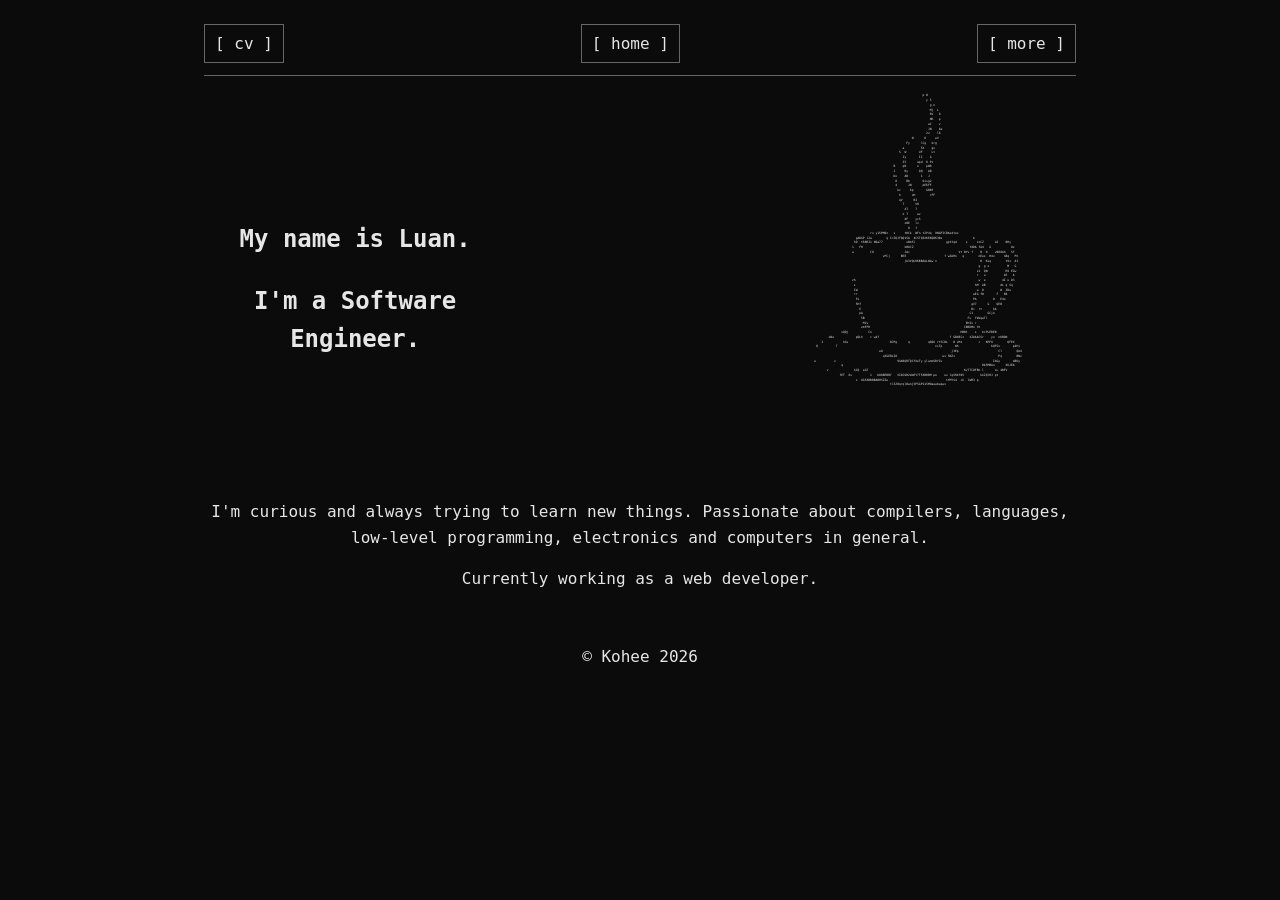
<file: index.html>
<!doctype html>
<html lang="en">
    <head>
        <meta charset="utf-8">
        <meta name="viewport" content="width=device-width,initial-scale=1">
        <title>Kohee</title>
        <link rel="stylesheet" href="styles.css">
    </head>
    <body>
        <main class="cv-shell">
            <header class="topbar">
                <a href="./inner/cv.html" class="click" type="button">[ cv ]</a>
                <a href="./" class="click" type="button">[ home ]</a>
                <a href="./inner/more.html" class="click" type="button">[ more ]</a>
            </header>
            <div class="parent">
                <div class="intro">
                    <h2>My name is Luan.<p>
                        I'm a Software Engineer.</h2>
                    <p> 
                </div>
                <pre class="center"> 


                                                                                            p 0                                                                                  
                                                                                              y 5                                                                                
                                                                                                g n                                                                              
                                                                                                Mj  L                                                                            
                                                                                                RV   8                                                                           
                                                                                                NR   p                                                                           
                                                                                               aC    v                                                                           
                                                                                               JN    6a                                                                          
                                                                                              2z    l6                                                                           
                                                                                      N      O     wV                                                                            
                                                                                   Fy      lCg   krg                                                                             
                                                                                 a         5X    gx                                                                              
                                                                               S  W       UF     Lt                                                                              
                                                                                 Zy       II    G                                                                                
                                                                                 35      apd  8 Pz                                                                               
                                                                            B    qB      o    pWR                                                                                
                                                                            J     By      QQ   A0                                                                                
                                                                            Do    AB       1   J                                                                                 
                                                                             8     Bb       6isg2                                                                                
                                                                             4      JN      pE6FF                                                                                
                                                                              kc     6p       GBBf                                                                               
                                                                               h      oH        rFF                                                                              
                                                                               qV      BI                                                                                        
                                                                                 T      VH                                                                                       
                                                                                  AT    7                                                                                        
                                                                                 k T     av                                                                                      
                                                                                  dF    ycS                                                                                      
                                                                                  x0E   lv                                                                                       
                                                                                    O   f                                                                                        
                                                               rs y15PM0z   s     tBCk  WFn t2P4q  9NGPICBAe4tex                                                                 
                                                       gADGP l2a        q IrZQJFQQ1SA  4CSTQ3XKEKQOK30x                 b                                                        
                                                      hD  tR0RI1 N9a77             o0mSl                 gpt3qd     s     zxCZ      L6    0Hy                                    
                                                     1   FH                       kBOJZ                               YdDA fA4   G           Ox                                  
                                                     w         C8                 JAc                           Vt BYv f    B  D    v088Ah   Sf                                  
                                                                      vPCj      BEE                     f wZAHn   q        nEex  H4v     nBq   Ph                                
                                                                                  jb3VQLKKBBAALW4w n                        B  Ksq        t9z  AI                                
                                                                                                                           g  g o          M   G                                 
                                                                                                                          x1  QN          R9 EZw                                 
                                                                                                                          r   u          kE   A                                  
                                                     zh                                                                    w  e         4I u D3                                  
                                                      z                                                                  hM  AB        dL q Sq                                   
                                                      IW                                                                  a  D         W  IBu                                    
                                                      rr                                                                wEG fB       F   6B                                      
                                                       Fe                                                               PA         D   E4o                                       
                                                       5Hf                                                             gV7      G    QEB                                         
                                                         E                                                             Bc  rt      bA                                            
                                                         pA                                                           C1        GCjk                                             
                                                          5B                                                         FL  fWVqwTl                                                 
                                                           MCv                                                      EHZs r                                                       
                                                          zmFFH                                                    CBBDMo Yh                                                     
                                               xQQj           Cn                                                 HBBt    s   bcPLEBE0                                            
                                        xNe            pQLh    c w4f                                       f GBXBCz   XZAAACSr    yo  nKBDN                                      
                                    I           hGv                       0JPg      q          q866 rYJCBL   0 vMz         c   KHFU        QFEX                                  
                                 Q          T                                                      xiTp       Wh                  bQFSx       p4Hi                               
                                                                    w8                                      j3Ep                      Cl        QA4                              
                                                                      q3GEBLI8                         wv 5NZx                        Pq        BNx                              
                                u          z                                  9XABQRTQCfXeTy ylanmSBYZv                            I4Gy       d8Dy                               
                                               q                                                                             0b5MBAo      XUJEA                                  
                                       v              hCQ  aG7                                                     KvTTCOFBh l      sL 4BFV                                      
                                              fET  6s          1   bODBEBBf   VIDCOR2dmEY7TFABBBM po    us lqSH4f05         kkZQlHJ pt                                           
                                                       x  UGFABBBBABHSZZe                                tYMYS4  ck  lWH3 p                                                      
                                                                          tl3Z0qrql0anj5PSGP115MOaeabeqwx                                                                        

                </pre>

                <p>

            </div>
            <div class="secondary-intro">
                    I'm curious and always trying to learn new things. Passionate about compilers, languages, low-level programming, electronics and computers in general.
                    <p>
                    Currently working as a web developer.
            </div>
        </main>
    </body>
    <footer>
         © Kohee 2026
    </footer>
</html>
</file>
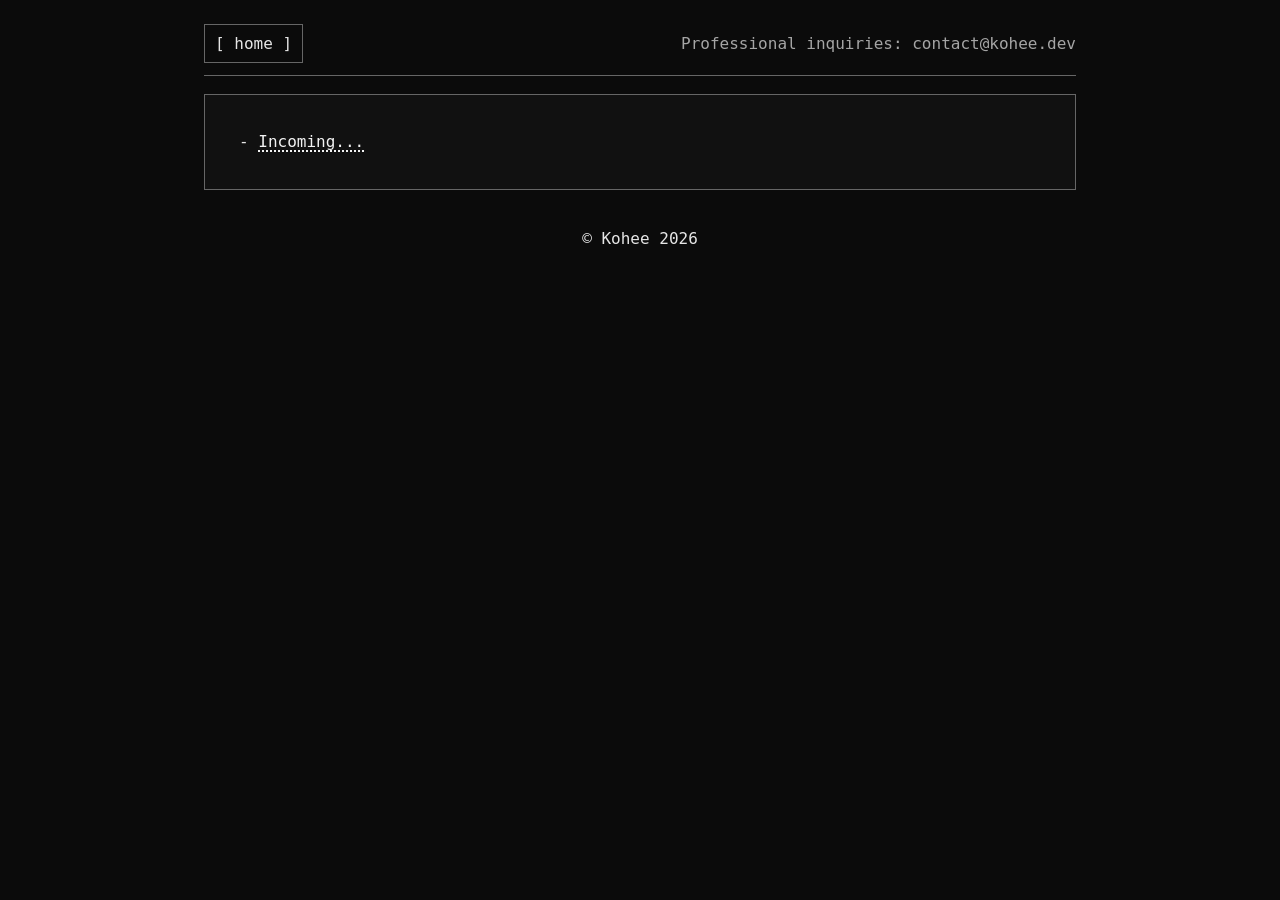
<file: blog/index.html>
<!doctype html>
<html lang="en">
    <head>
        <meta charset="utf-8">
        <meta name="viewport" content="width=device-width,initial-scale=1">
        <title>Kohee</title>
        <link rel="stylesheet" href="../styles.css">
    </head>
    <body>
        <main class="cv-shell">
            <header class="topbar">
                <a href="../" class="click" type="button">[ home ]</a>
                Professional inquiries: contact@kohee.dev
            </header>
            <article id="cv" class="cv"> 
                - <a>Incoming...</a>
            </article>
        </main>
    </body>
    <footer>
         © Kohee 2026
    </footer>
</html>
</file>
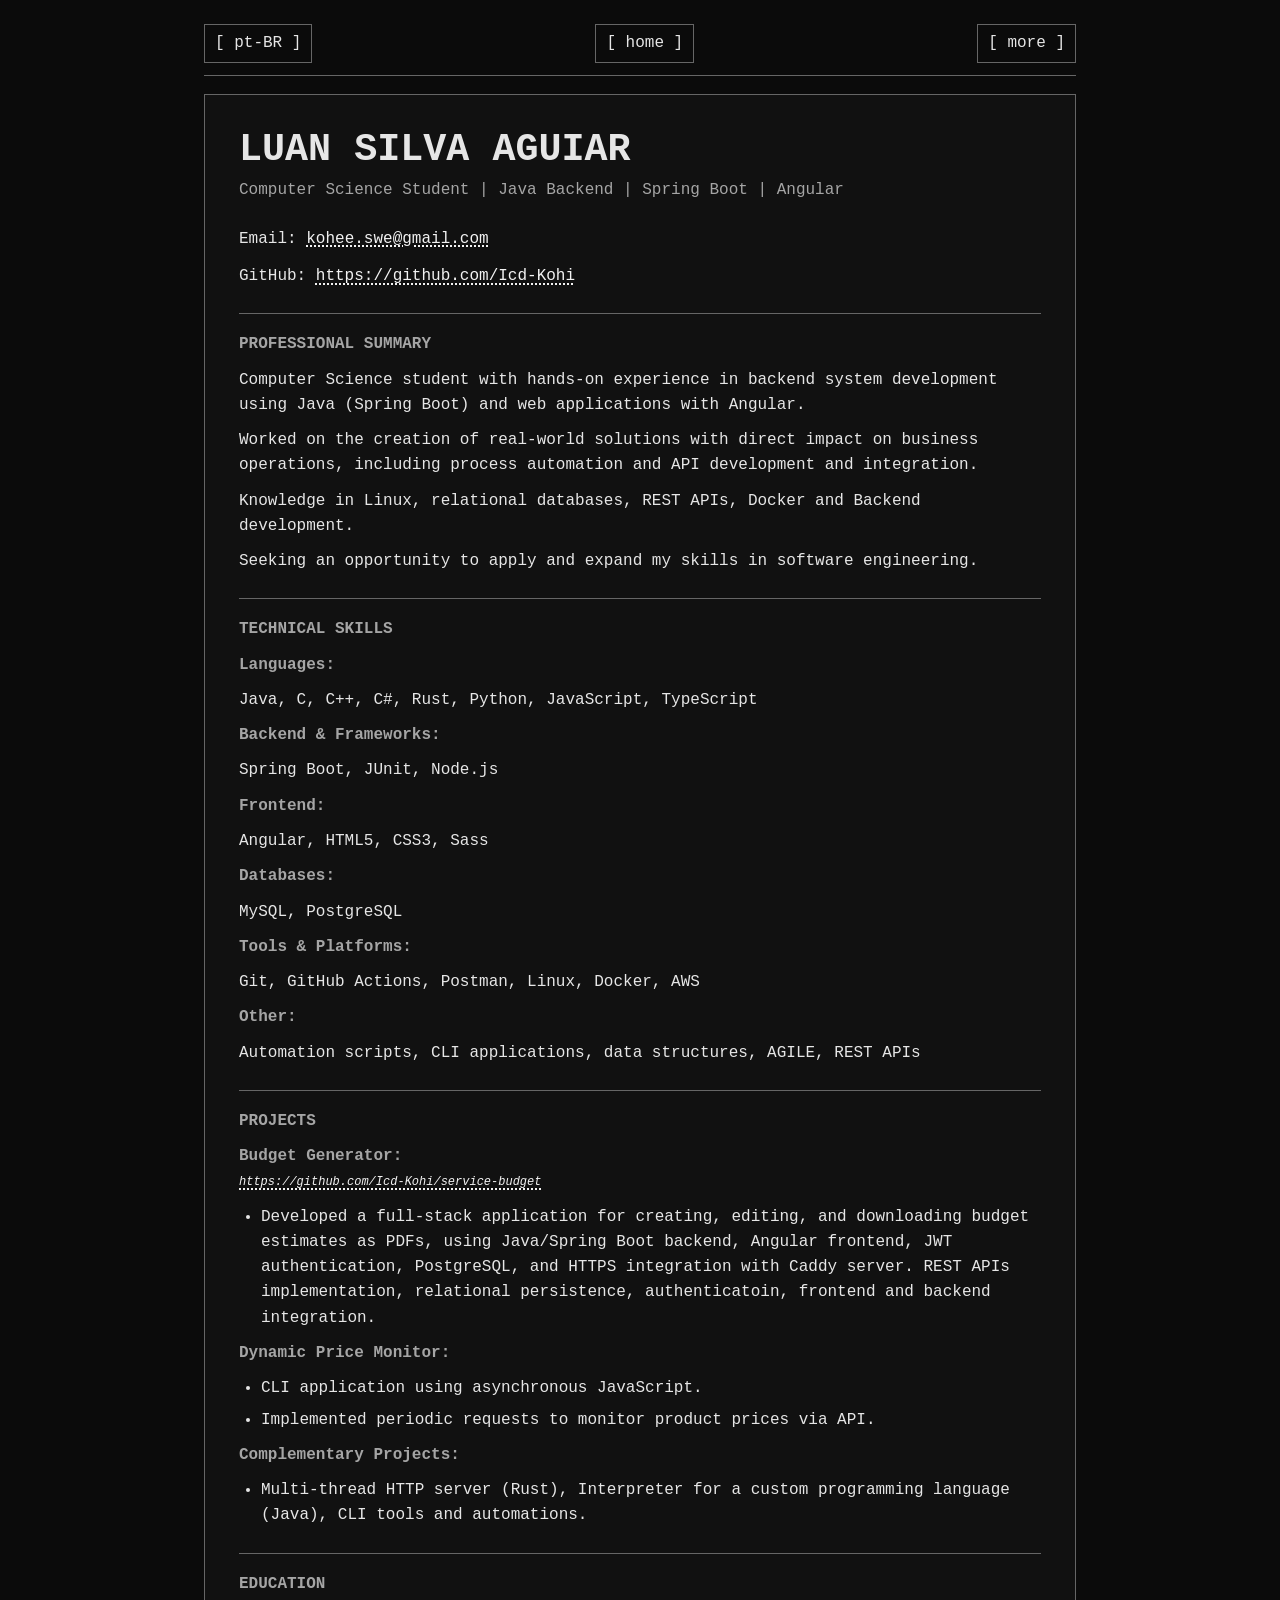
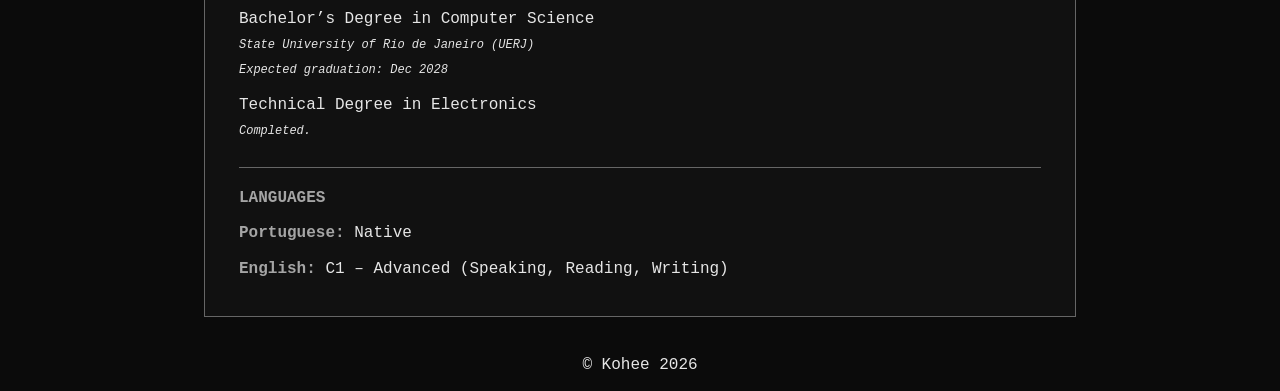
<file: cv.html>
<!doctype html>
<html lang="en">
    <head>
        <meta charset="utf-8">
        <meta name="viewport" content="width=device-width,initial-scale=1">
        <title>Kohe</title>
        <link rel="stylesheet" href="styles.css">
    </head>
    <body>
        <main class="cv-shell">
            <header class="topbar">
                <button id="lang" class="click" type="button">[ english ]</button>
                <a href="./" class="click" type="button">[ home ]</a>
                <a href="./more.html" class="click" type="button">[ more ]</a>
            </header>

            <article id="cv" class="cv" aria-live="polite">loading...</article>
        </main>

        <script src="script.js"></script>
    </body>
    <footer>
         © Kohee 2026
    </footer>
</html>
</file>
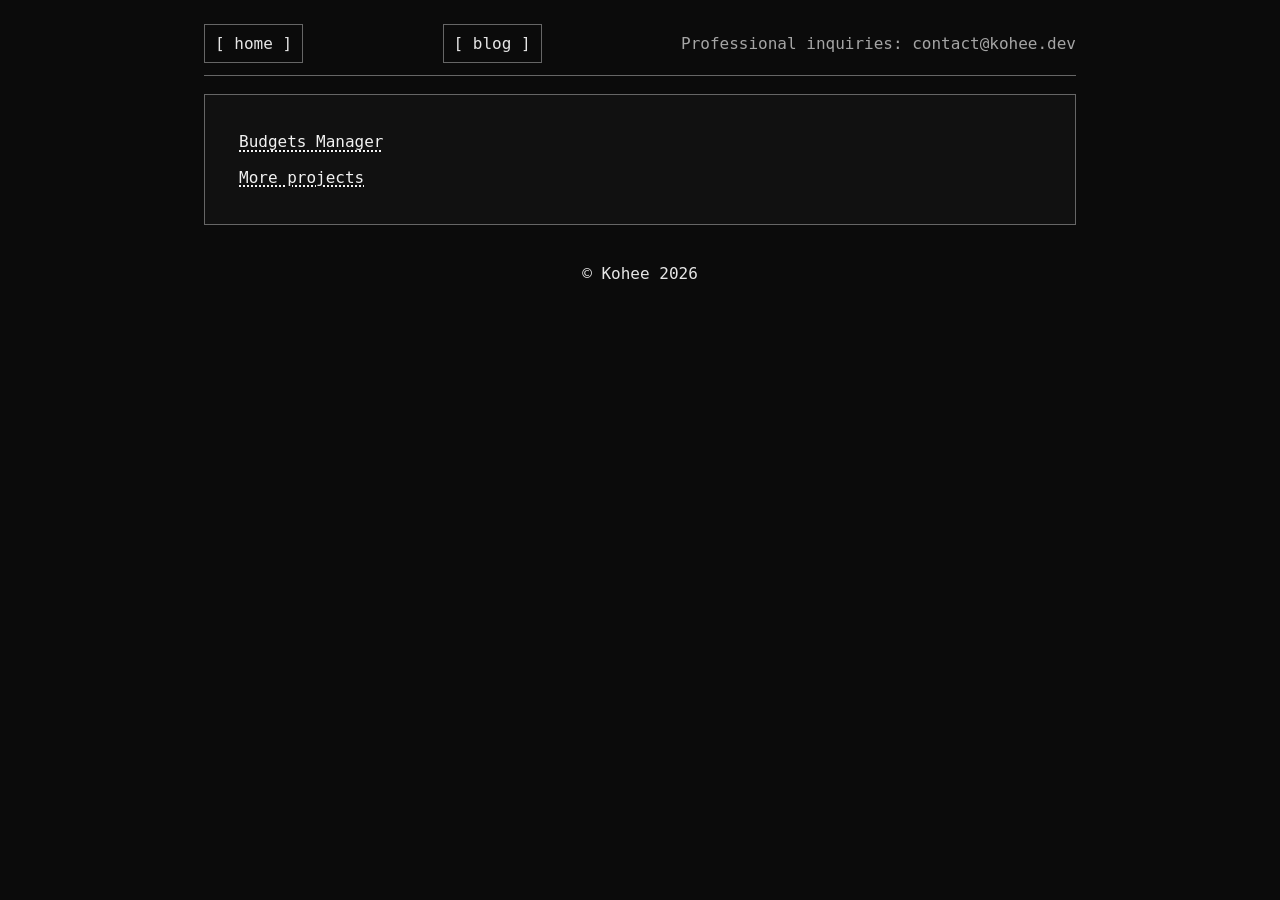
<file: more.html>
<!doctype html>
<html lang="en">
    <head>
        <meta charset="utf-8">
        <meta name="viewport" content="width=device-width,initial-scale=1">
        <title>Kohee</title>
        <link rel="stylesheet" href="styles.css">
    </head>
    <body>
        <main class="cv-shell">
            <header class="topbar">
                <a href="./" class="click" type="button">[ home ]</a>
                <a href="./blog/index.html" class="click" type="button">[ blog ]</a>
                Professional inquiries: contact@kohee.dev
            </header>
            <article id="cv" class="cv"> 
                <a href="https://github.com/Icd-Kohi/service-budget">Budgets Manager</a> <p>
                <a href="https://github.com/Icd-Kohi?tab=repositories">More projects</a> 
            </article>
        </main>
    </body>
    <footer>
         © Kohee 2026
    </footer>
</html>
</file>
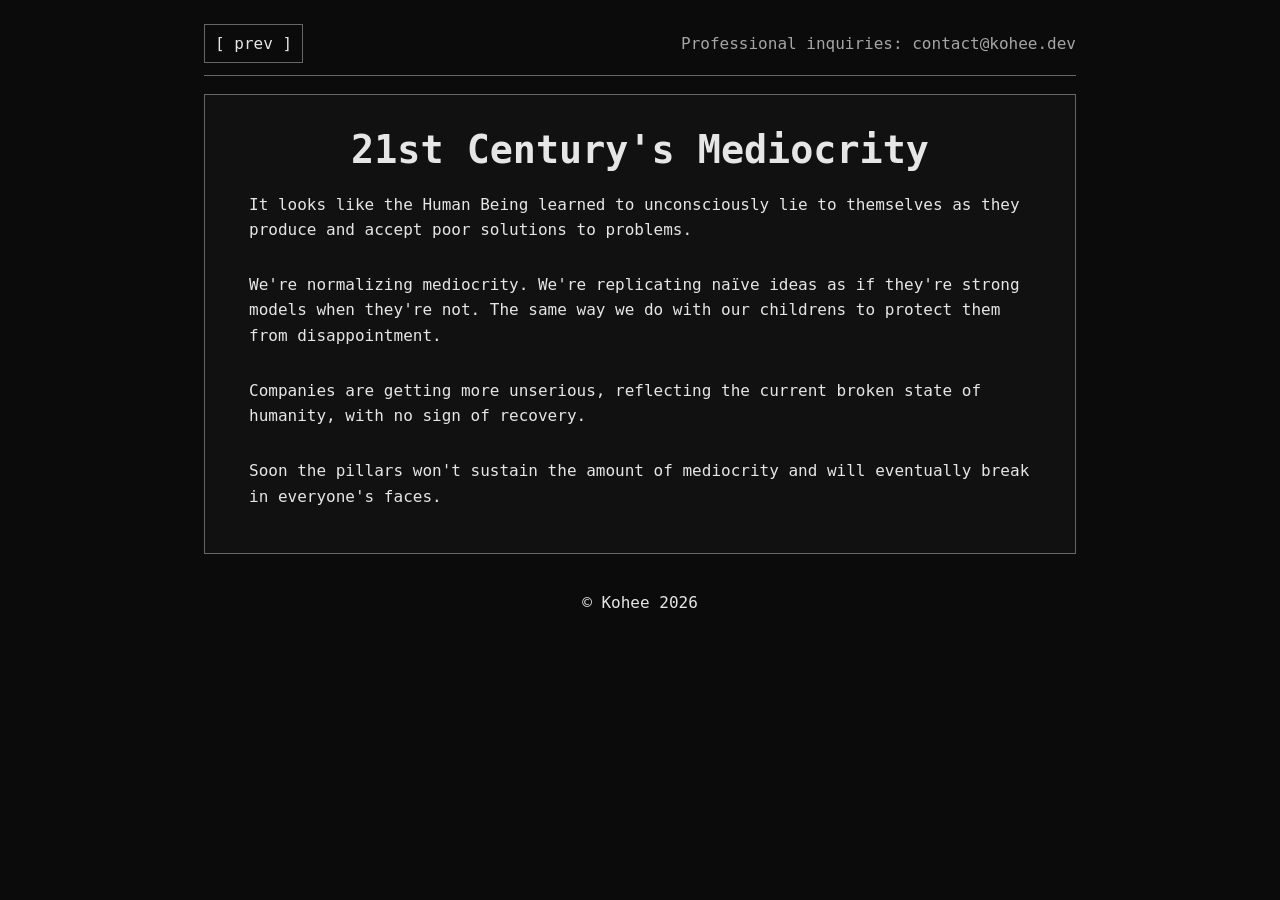
<file: blog/one.html>
<!doctype html>
<html lang="en">
    <head>
        <meta charset="utf-8">
        <meta name="viewport" content="width=device-width,initial-scale=1">
        <title>Kohee</title>
        <link rel="stylesheet" href="../styles.css">
    </head>
    <body>
        <main class="cv-shell">
            <header class="topbar">
                <a href="./index.html" class="click" type="button">[ prev ]</a>
                Professional inquiries: contact@kohee.dev
            </header>
            <article id="cv" class="cv"> 
                <h1>
                    <div class="center-title">21st Century's Mediocrity</div>
                </h1>
                <p>
                <div>
                    <p class="paragraph">
                    It looks like the Human Being learned to unconsciously lie to themselves as they produce and accept poor solutions to problems.
                    </p>
                    <p class="paragraph">
                    We're normalizing mediocrity. We're replicating naïve ideas as if they're strong models when they're not. The same way we do with our childrens to protect them from disappointment.
                    </p>
                    <p class="paragraph"> 
                    Companies are getting more unserious, reflecting the current broken state of humanity, with no sign of recovery.
                    </p>
                    <p class="paragraph">
Soon the pillars won't sustain the amount of mediocrity and will eventually break in everyone's faces.
                    </p>

                </div>
            </article>
        </main>
    </body>
    <footer>
         © Kohee 2026
    </footer>
</html>
</file>
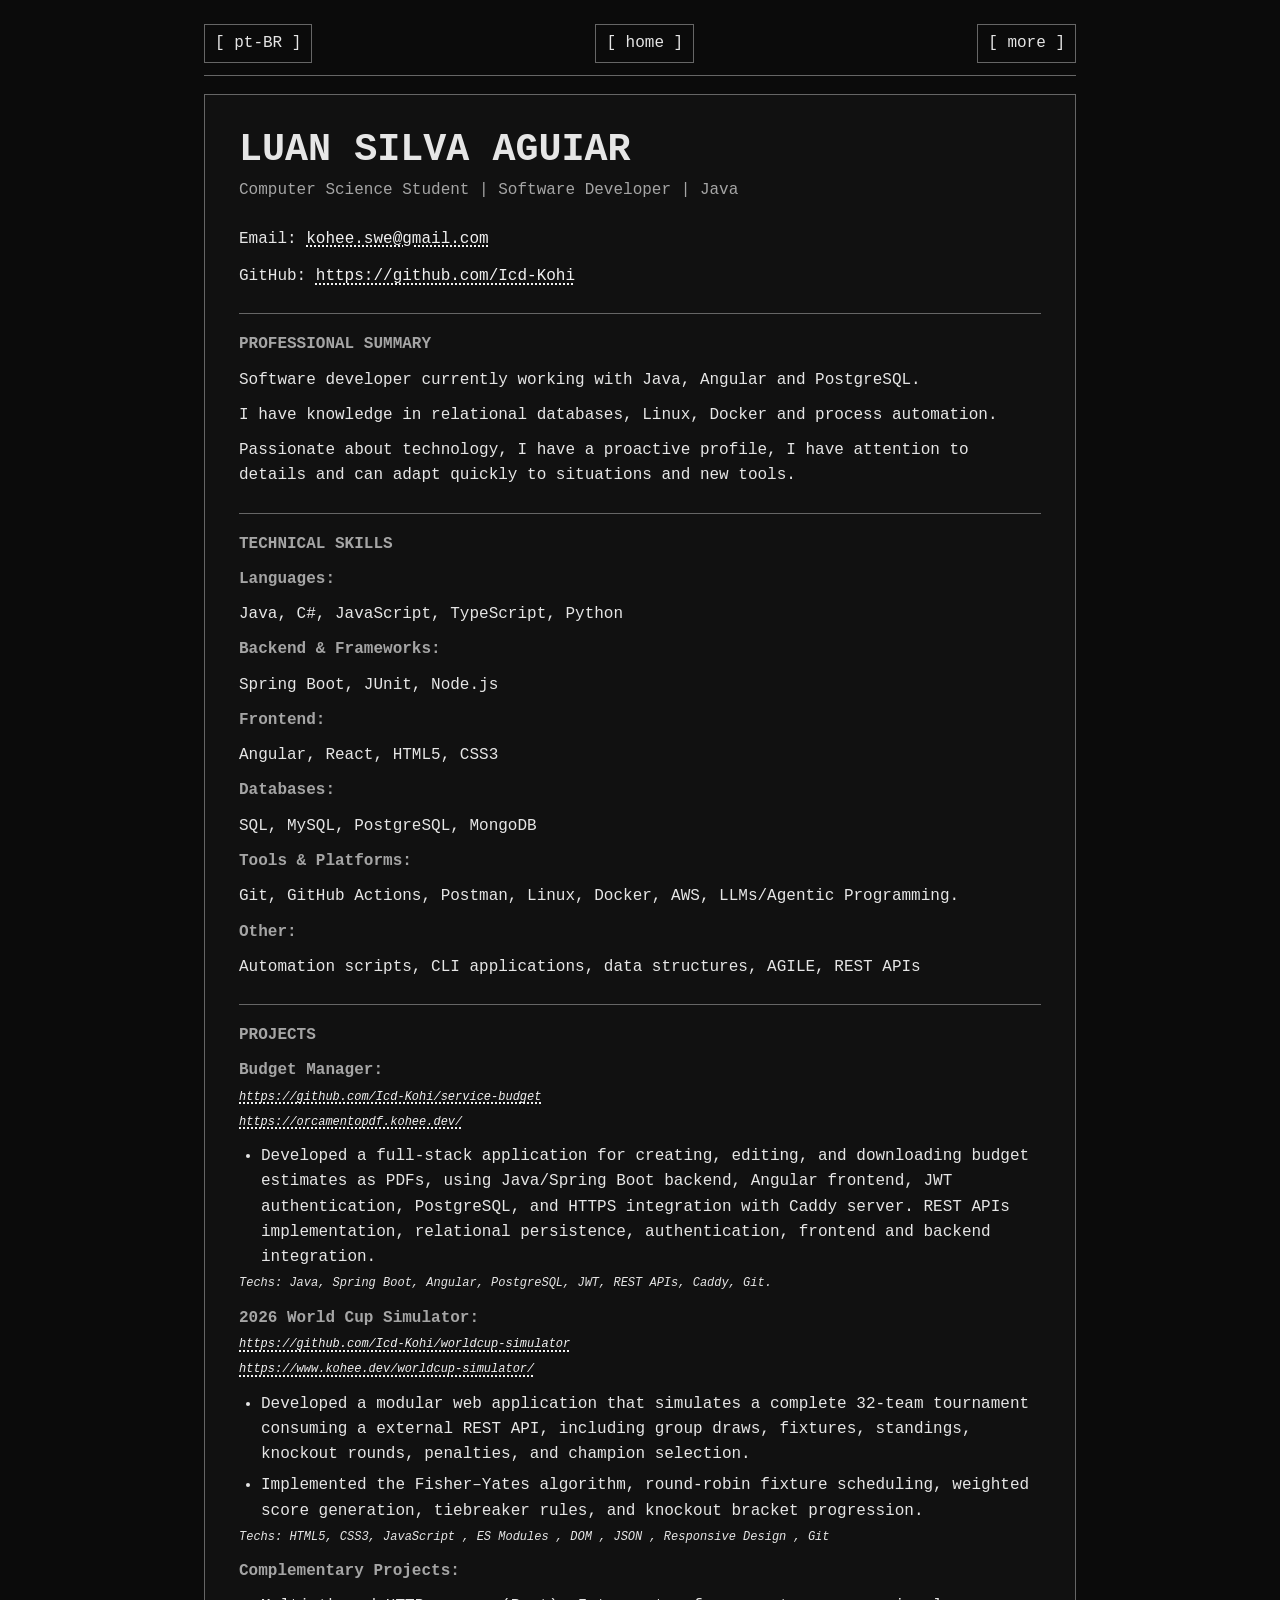
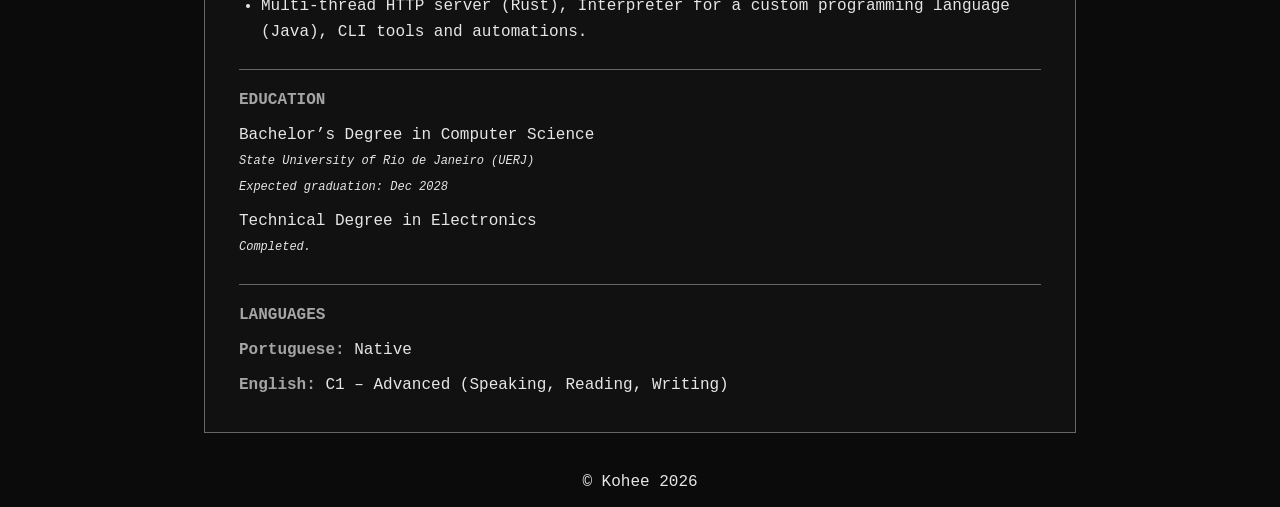
<file: inner/cv.html>
<!doctype html>
<html lang="en">
    <head>
        <meta charset="utf-8">
        <meta name="viewport" content="width=device-width,initial-scale=1">
        <title>Kohee</title>
        <link rel="stylesheet" href="../styles.css">
    </head>
    <body>
        <main class="cv-shell">
            <header class="topbar">
                <button id="lang" class="click" type="button">[ english ]</button>
                <a href="../" class="click" type="button">[ home ]</a>
                <a href="./more.html" class="click" type="button">[ more ]</a>
            </header>

            <article id="cv" class="cv" aria-live="polite">loading...</article>
        </main>

        <script src="./script.js"></script>
    </body>
    <footer>
         © Kohee 2026
    </footer>
</html>
</file>
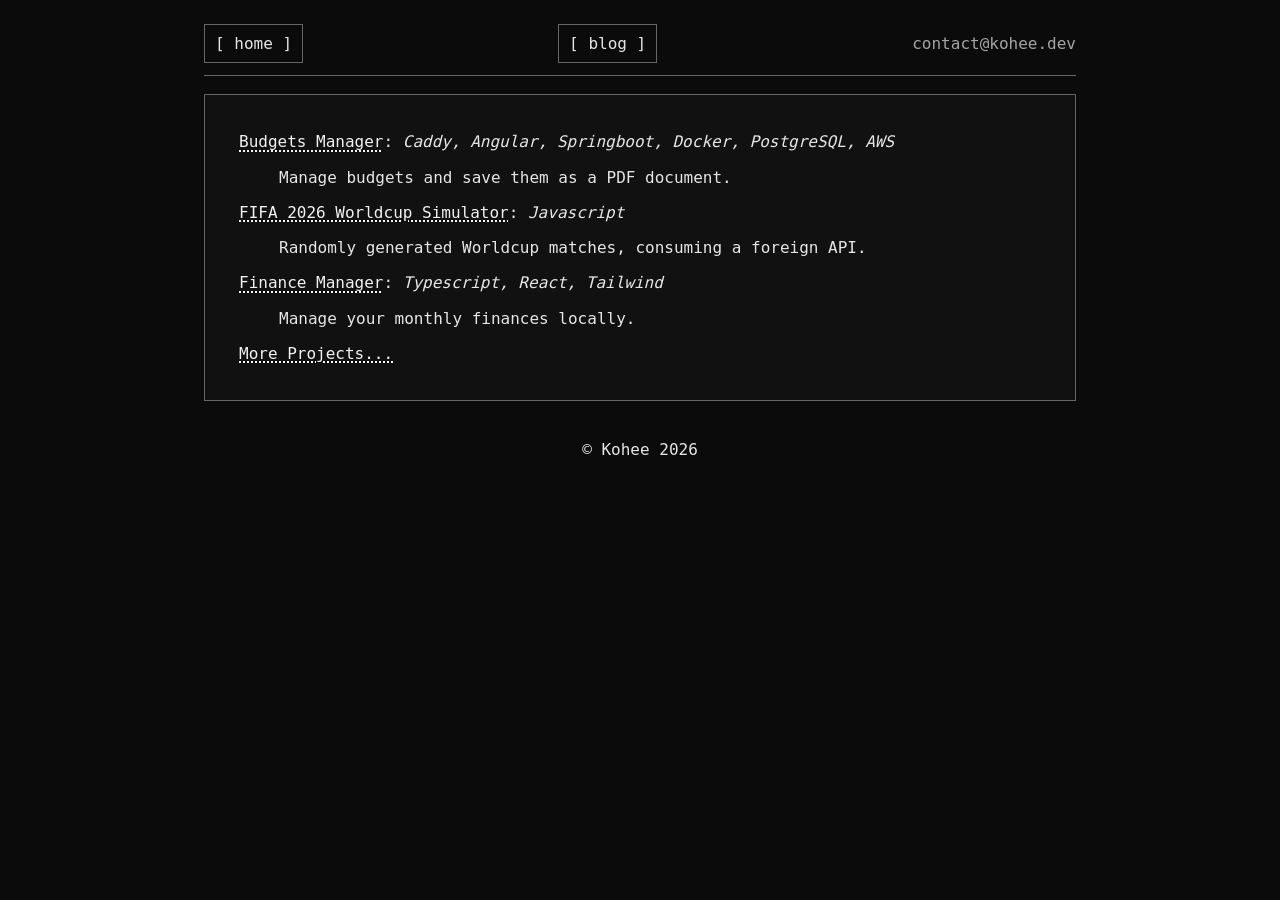
<file: inner/more.html>
<!doctype html>
<html lang="en">
    <head>
        <meta charset="utf-8">
        <meta name="viewport" content="width=device-width,initial-scale=1">
        <title>Kohee</title>
        <link rel="stylesheet" href="../styles.css">
    </head>
    <body>
        <main class="cv-shell">
            <header class="topbar">
                <a href="../" class="click" type="button">[ home ]</a>
                <a href="../blog/index.html" class="click" type="button">[ blog ]</a>
                contact@kohee.dev
            </header>
            <article id="cv" class="cv">

                <a class="linkify" href="https://orcamentopdf.kohee.dev/" target="_blank" >Budgets Manager</a>: <i>Caddy, Angular, Springboot, Docker, PostgreSQL, AWS</i><p>
                <span style="display: inline-block; margin-left: 40px;">Manage budgets and save them as a PDF document.<p></span>

                <a class="linkify" href="https://www.kohee.dev/worldcup-simulator/" target="_blank">FIFA 2026 Worldcup Simulator</a>: <i>Javascript</i><p>
                <span style="display: inline-block; margin-left: 40px;">Randomly generated Worldcup matches, consuming a foreign API.<p></span>


                <a class="linkify" href="https://www.kohee.dev/finance-manger/" target="_blank">Finance Manager</a>: <i>Typescript, React, Tailwind</i><p>
                <span style="display: inline-block; margin-left: 40px;">Manage your monthly finances locally.<p></span>

                <a class="linkify" href="https://github.com/Icd-Kohi?tab=repositories" target="_blank">More Projects...</a> 
            </article>
        </main>
    </body>
    <footer>
         © Kohee 2026
    </footer>
</html>
</file>
<file: styles.css>
:root {
    --bg: #0b0b0b;
    --paper: #111;
    --text: #e6e6e6;
    --muted: #a5a5a5;
    --line: #666;
    --link: #f2f2f2;
}

* {
    box-sizing: border-box;
}

body {
    margin: 0;
    background: var(--bg);
    color: var(--text);
    font: 16px/1.58 "Titillium Web", ui-monospace, SFMono-Regular, Consolas, monospace;
    min-height:100vh;
}

pre {
    font-size: 3px;
}

pre.center-title {
    font-size: 15px;
}

.cv-shell {
    width: min(920px, 100%);
    margin: 0 auto;
    padding: 24px;
}

.paragraph {
    padding:10px;
}

.parent {
    display: flex;
}

.intro {
   display: inline;
    padding-top: 125px;
    padding-right: 250px;
    text-align: center;
}
@media (max-width: 700px){
    .intro{
        display: block;
        padding-right: 0;
        justify-content: center;
    }
    .parent{
        display: block;
    }
}

.center {
    display:flex;
    align-items: center;
    justify-content: center;
}

@media (max-width: 700px){
    .center{
        display:none;
    }
}

.center-title {
    display:block;
    text-align:center;
}

.secondary-intro {
    text-align: center;
    margin-top: 100px;
}

.topbar {
    display: flex;
    align-items: center;
    justify-content: space-between;
    gap: 16px;
    border-bottom: 1px solid var(--line);
    color: var(--muted);
    padding-bottom: 12px;
}

.click {
    flex: 0 0 auto;
    background: var(--bg);
    color: var(--text);
    border: 1px solid var(--line);
    padding: 6px 10px;
    font: inherit;
    cursor: pointer;
    text-decoration: none;
}

.click:hover,
.click:focus-visible {
    background: #1b1b1b;
    outline: none;
}

.cv {
    background: var(--paper);
    border: 1px solid var(--line);
    margin-top: 18px;
    padding: clamp(18px, 4vw, 34px);
}

.cv h1,
.cv h2,
.cv p,
.cv ul {
    margin: 0;
}

.cv h1 {
    font-size: clamp(1.6rem, 4vw, 2.4rem);
    line-height: 1.1;
    letter-spacing: 0;
}

.cv .subtitle {
    color: var(--muted);
    margin-top: 6px;
}

.cv .contact {
    display: grid;
    gap: 2px;
    margin-top: 14px;
}

.cv section {
    border-top: 1px solid var(--line);
    margin-top: 24px;
    padding-top: 18px;
}

.cv h2 {
    color: var(--muted);
    font-size: 1rem;
    font-weight: 700;
    text-transform: uppercase;
}

.cv p,
.cv ul {
    margin-top: 10px;
}

.cv ul {
    padding-left: 22px;
}

.cv li + li {
    margin-top: 6px;
}

.cv .label {
    color: var(--muted);
    font-weight: 700;
}

a {
    color: var(--link);
    text-decoration: underline dotted 2px;
    text-underline-offset: 3px;
}

a.linkify:hover {
    font-weight:400;
    color:grey;
}

footer {
    display:flex;
    align-items:center;
    justify-content:center;
    min-height:50px;
}


@media print {
    :root {
        color-scheme: light;
        --bg: #fff;
        --paper: #fff;
        --text: #111;
        --muted: #444;
        --line: #bbb;
        --link: #111;
    }

    body {
        font-size: 12px;
    }

    .cv-shell {
        max-width: none;
        padding: 0;
    }

    .topbar {
        display: none;
    }

    .cv {
        border: 0;
        margin: 0;
        padding: 0;
    }
}
</file>
